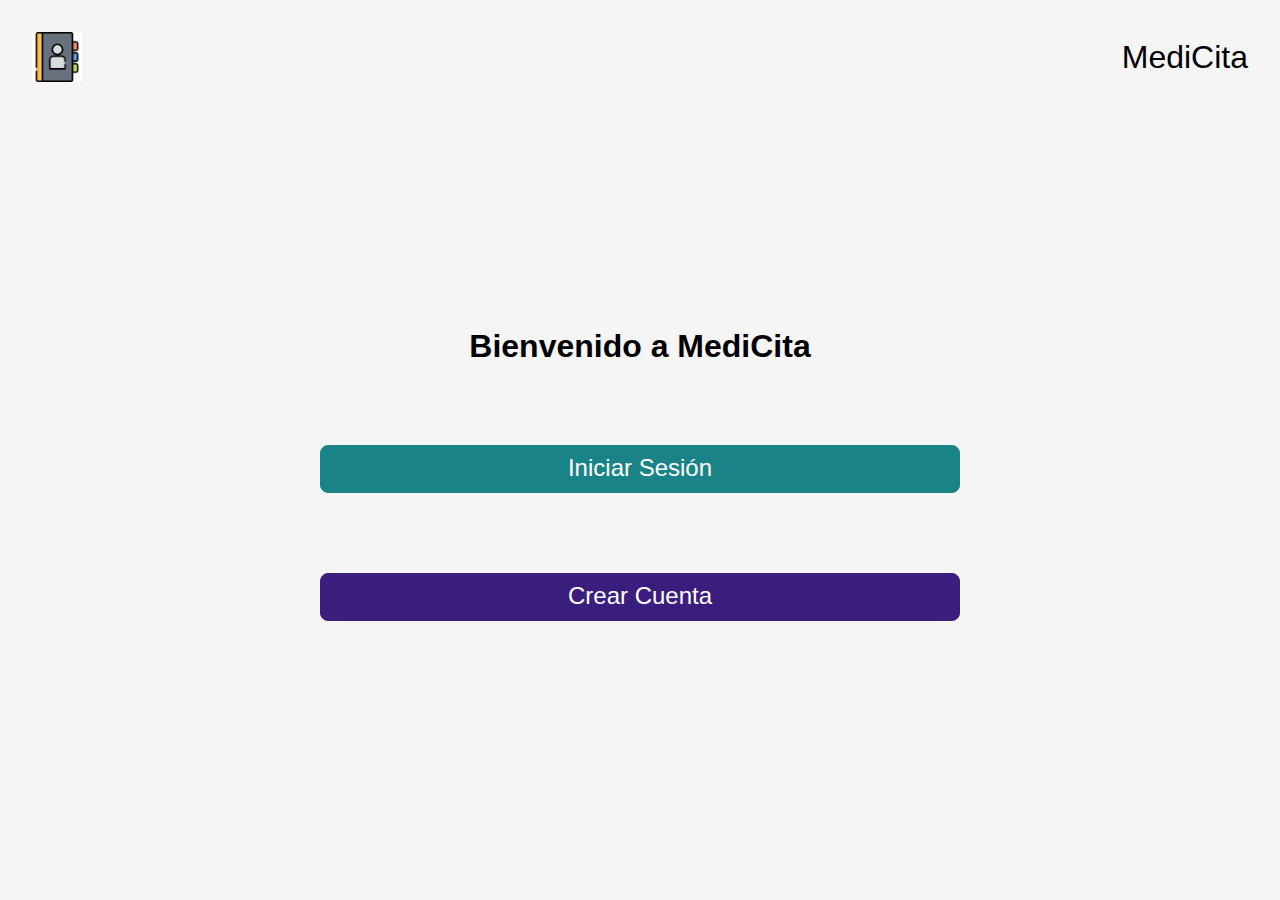
<file: index.html>
<!DOCTYPE html>
<html lang="en">
  <head>
    <meta charset="UTF-8" />
    <meta name="viewport" content="width=device-width, initial-scale=1.0" />
    <title>MediCitas</title>
    <link rel="stylesheet" href="style.css" />
  </head>
  <body>
    <nav>
      <img src="agenda.png" alt="" class="navImage" />
      <a href="./index.html" class="navTitle">MediCita</a>
    </nav>
    <main class="mainIndex">
      <h1>Bienvenido a MediCita</h1>
      <a href="./iniciarSesion.html" class="iniciarSesion">Iniciar Sesión</a>
      <a href="./crearCuenta.html" class="crearCuenta">Crear Cuenta</a>
    </main>
  </body>
</html>
</file>
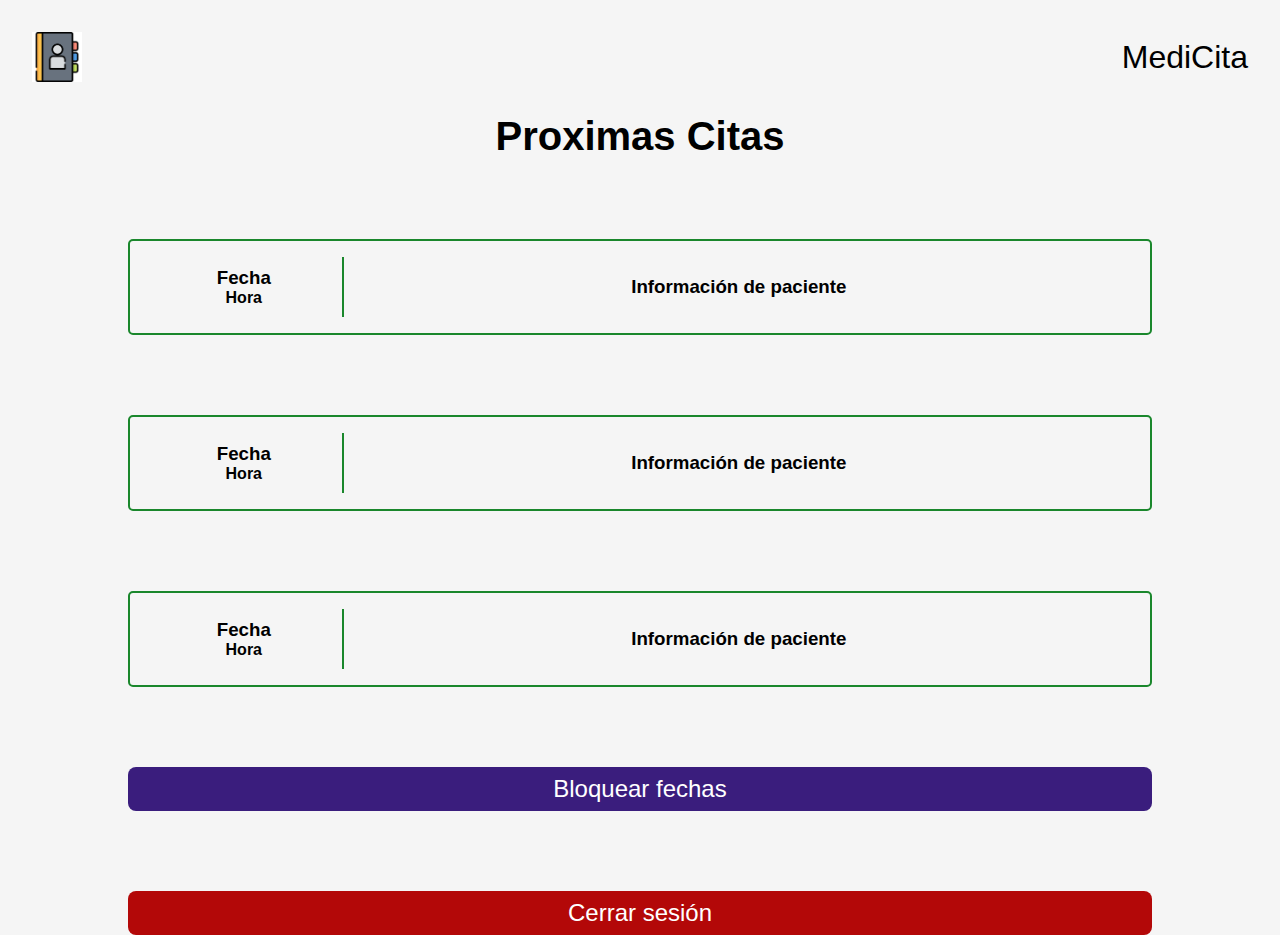
<file: agendaDoctor.html>
<!DOCTYPE html>
<html lang="en">
  <head>
    <meta charset="UTF-8" />
    <meta name="viewport" content="width=device-width, initial-scale=1.0" />
    <title>Document</title>
    <link rel="stylesheet" href="style.css" />
  </head>
  <body>
    <nav>
      <img src="agenda.png" alt="" class="navImage" />
      <a href="./index.html" class="navTitle">MediCita</a>
    </nav>
    <main>
      <h2>Proximas Citas</h2>
      <div class="cita">
        <div class="citaFecha">
          <h3>Fecha</h3>
          <h4>Hora</h4>
        </div>
        <div class="citaInformacionDr">
          <h3>Información de paciente</h3>
        </div>
      </div>
      <div class="cita">
        <div class="citaFecha">
          <h3>Fecha</h3>
          <h4>Hora</h4>
        </div>
        <div class="citaInformacionDr">
          <h3>Información de paciente</h3>
        </div>
      </div>
      <div class="cita">
        <div class="citaFecha">
          <h3>Fecha</h3>
          <h4>Hora</h4>
        </div>
        <div class="citaInformacionDr">
          <h3>Información de paciente</h3>
        </div>
      </div>
      <a href="./bloquearfechas.html" class="agendar">Bloquear fechas</a
      ><a href="/iniciarSesion.html" class="cerrarSesion">Cerrar sesión</a>
    </main>
  </body>
</html>
</file>
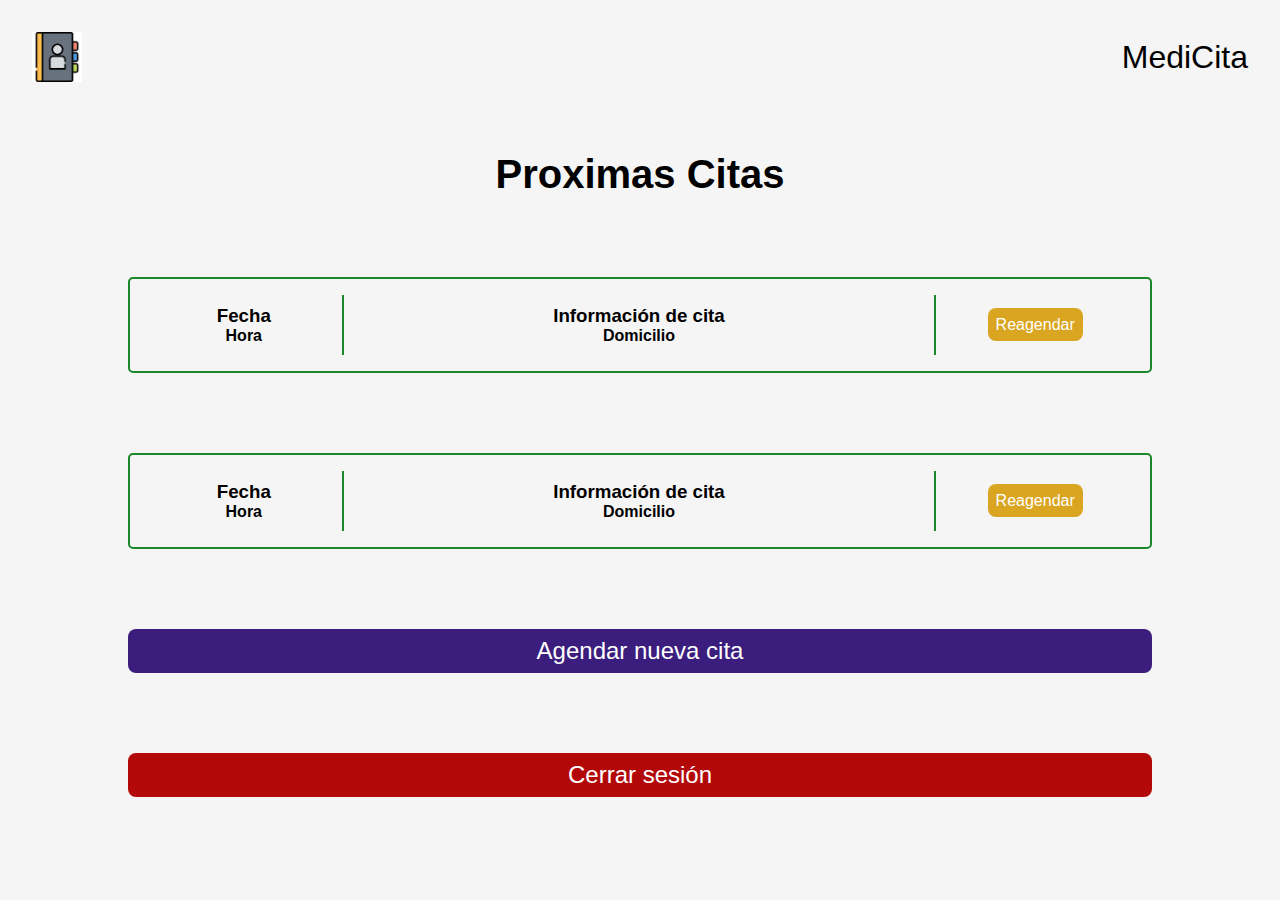
<file: agendaPaciente.html>
<!DOCTYPE html>
<html lang="en">
  <head>
    <meta charset="UTF-8" />
    <meta name="viewport" content="width=device-width, initial-scale=1.0" />
    <title>MediCita</title>
    <link rel="stylesheet" href="style.css" />
  </head>
  <body>
    <nav>
      <img src="agenda.png" alt="" class="navImage" />
      <a href="./index.html" class="navTitle">MediCita</a>
    </nav>
    <main>
      <h2>Proximas Citas</h2>
      <div class="cita">
        <div class="citaFecha">
          <h3>Fecha</h3>
          <h4>Hora</h4>
        </div>
        <div class="citaInformacion">
          <h3>Información de cita</h3>
          <h4>Domicilio</h4>
        </div>
        <div class="citaBoton">
          <a href="./reagendar.html" class="reagendar">Reagendar</a>
        </div>
      </div>
      <div class="cita">
        <div class="citaFecha">
          <h3>Fecha</h3>
          <h4>Hora</h4>
        </div>
        <div class="citaInformacion">
          <h3>Información de cita</h3>
          <h4>Domicilio</h4>
        </div>
        <div class="citaBoton">
          <a href="./reagendar.html" class="reagendar">Reagendar</a>
        </div>
      </div>
      <a href="./nuevaCita.html" class="agendar">Agendar nueva cita</a>
      <a href="/iniciarSesion.html" class="cerrarSesion">Cerrar sesión</a>
    </main>
  </body>
</html>
</file>
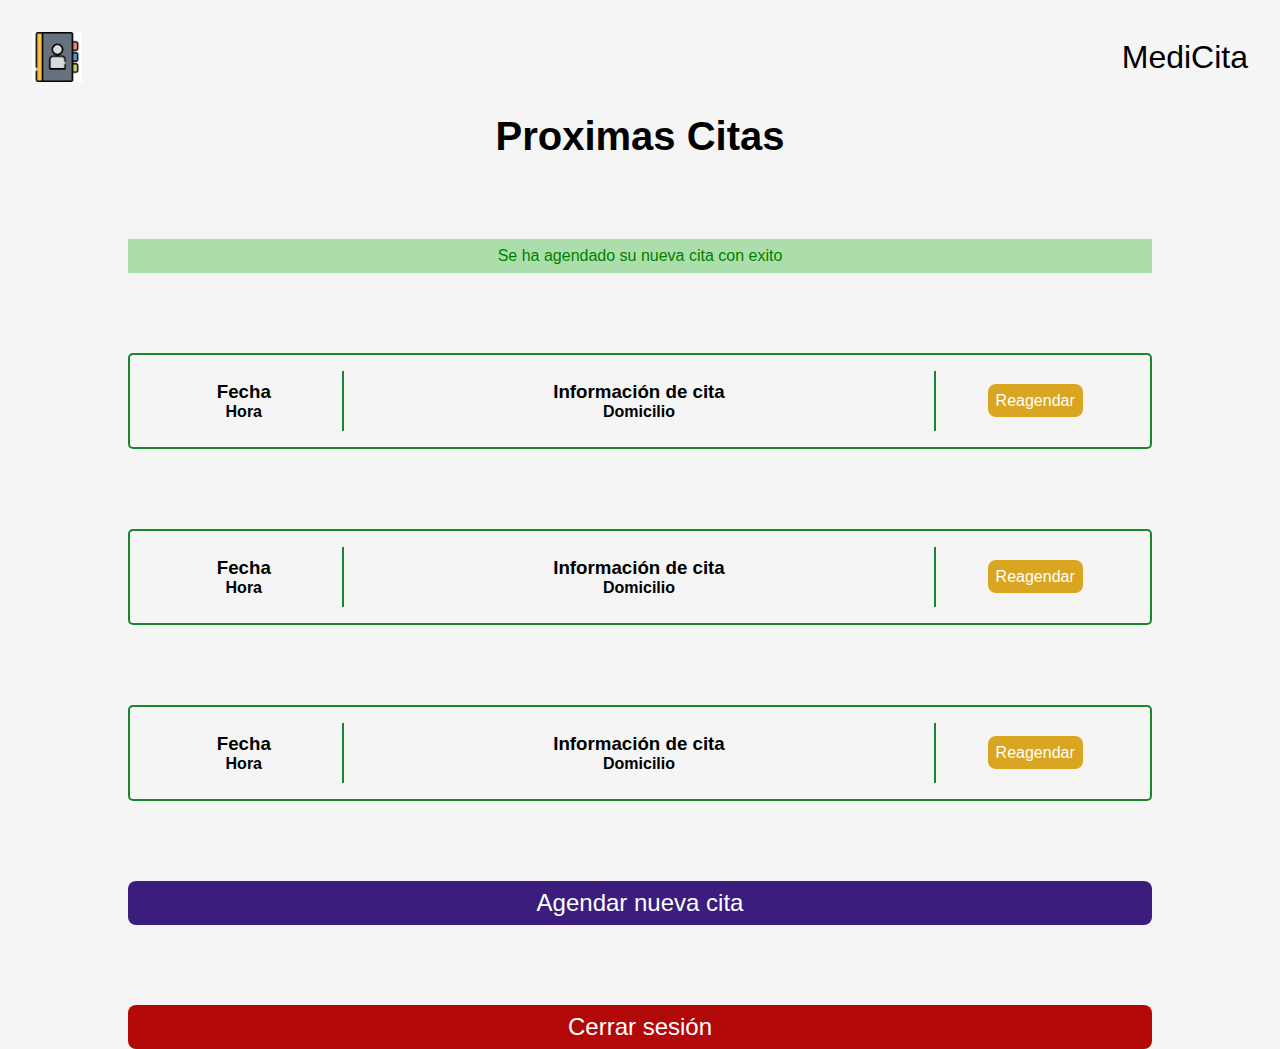
<file: agendaPacienteNuevo.html>
<!DOCTYPE html>
<html lang="en">
  <head>
    <meta charset="UTF-8" />
    <meta name="viewport" content="width=device-width, initial-scale=1.0" />
    <title>MediCita</title>
    <link rel="stylesheet" href="style.css" />
  </head>
  <body>
    <nav>
      <img src="agenda.png" alt="" class="navImage" />
      <a href="./index.html" class="navTitle">MediCita</a>
    </nav>
    <main>
      <h2>Proximas Citas</h2>
      <p class="confirmacion">Se ha agendado su nueva cita con exito</p>
      <div class="cita">
        <div class="citaFecha">
          <h3>Fecha</h3>
          <h4>Hora</h4>
        </div>
        <div class="citaInformacion">
          <h3>Información de cita</h3>
          <h4>Domicilio</h4>
        </div>
        <div class="citaBoton">
          <a href="./reagendar.html" class="reagendar">Reagendar</a>
        </div>
      </div>
      <div class="cita">
        <div class="citaFecha">
          <h3>Fecha</h3>
          <h4>Hora</h4>
        </div>
        <div class="citaInformacion">
          <h3>Información de cita</h3>
          <h4>Domicilio</h4>
        </div>
        <div class="citaBoton">
          <a href="./reagendar.html" class="reagendar">Reagendar</a>
        </div>
      </div>
      <div class="cita">
        <div class="citaFecha">
          <h3>Fecha</h3>
          <h4>Hora</h4>
        </div>
        <div class="citaInformacion">
          <h3>Información de cita</h3>
          <h4>Domicilio</h4>
        </div>
        <div class="citaBoton">
          <a href="./reagendar.html" class="reagendar">Reagendar</a>
        </div>
      </div>
      <a href="./nuevaCita.html" class="agendar">Agendar nueva cita</a>
      <a href="/iniciarSesion.html" class="cerrarSesion">Cerrar sesión</a>
    </main>
  </body>
</html>
</file>
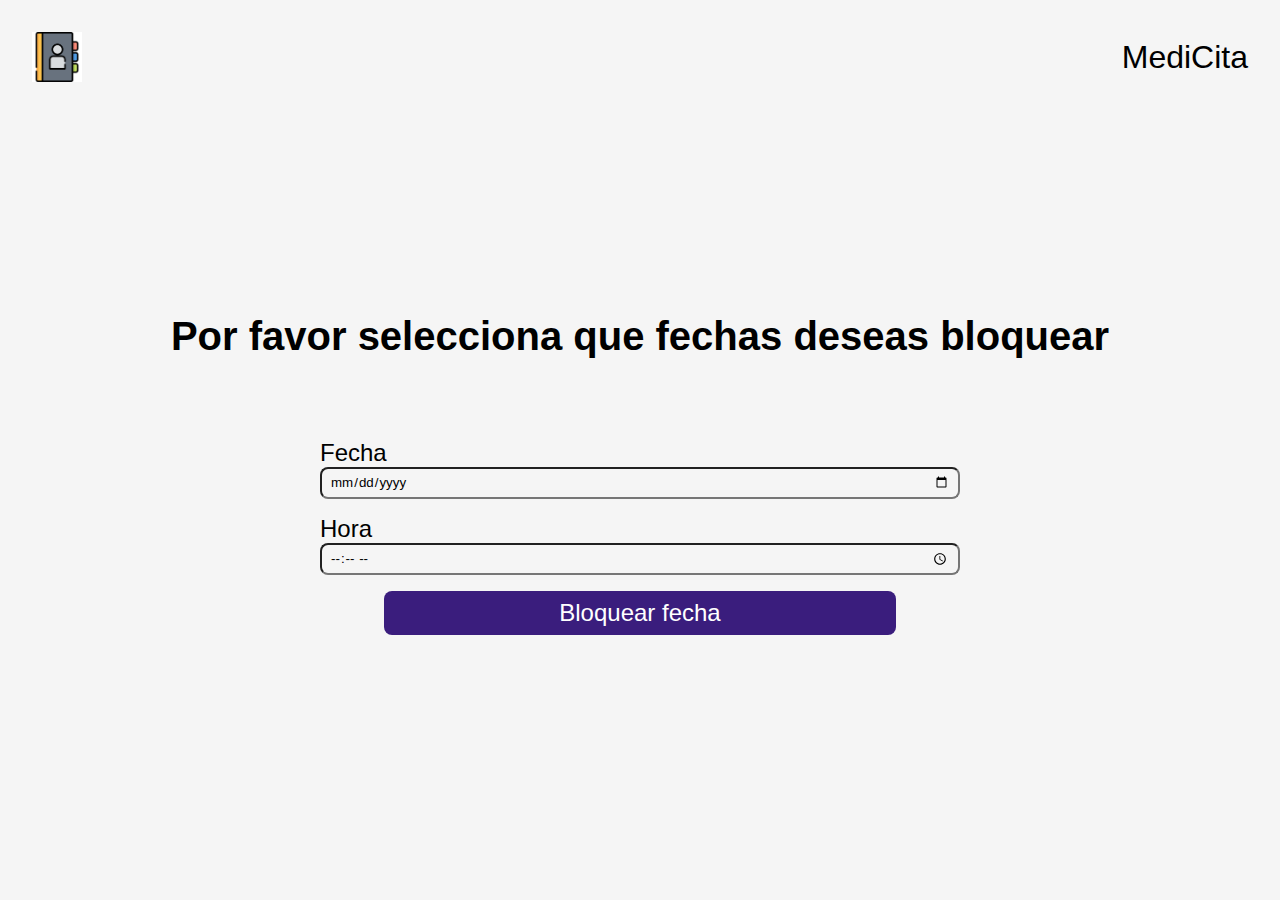
<file: bloquearfechas.html>
<!DOCTYPE html>
<html lang="en">
  <head>
    <meta charset="UTF-8" />
    <meta name="viewport" content="width=device-width, initial-scale=1.0" />
    <title>Document</title>
    <link rel="stylesheet" href="style.css" />
  </head>
  <body>
    <nav>
      <img src="agenda.png" alt="" class="navImage" />
      <a href="./index.html" class="navTitle">MediCita</a>
    </nav>
    <main>
      <h2>Por favor selecciona que fechas deseas bloquear</h2>
      <form action="">
        <label for="fecha">Fecha</label>
        <input type="date" id="fecha" />
        <label for="hora">Hora</label>
        <input type="time" />
        <a class="agendar" href="./agendaDoctor.html">Bloquear fecha</a>
      </form>
    </main>
  </body>
</html>
</file>
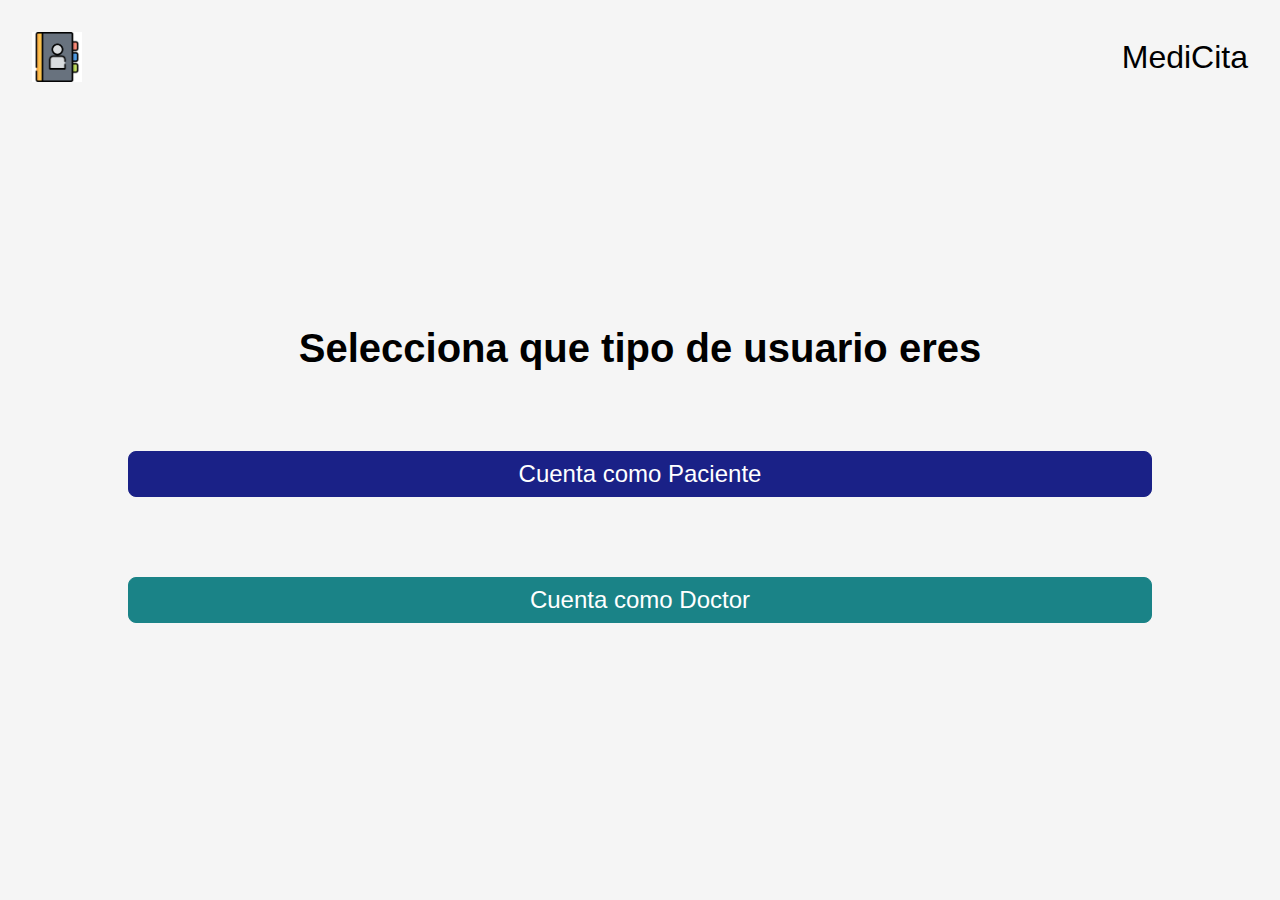
<file: crearCuenta.html>
<!DOCTYPE html>
<html lang="en">
  <head>
    <meta charset="UTF-8" />
    <meta name="viewport" content="width=device-width, initial-scale=1.0" />
    <title>Medicitas</title>
    <link rel="stylesheet" href="style.css" />
  </head>
  <body>
    <nav>
      <img src="agenda.png" alt="" class="navImage" />
      <a href="./index.html" class="navTitle">MediCita</a>
    </nav>
    <main class="mainIndex">
      <h2>Selecciona que tipo de usuario eres</h2>
      <a href="./formularioPaciente.html" class="paciente"
        >Cuenta como Paciente</a
      >
      <a href="./formularioDoctor.html" class="doctor">Cuenta como Doctor</a>
    </main>
  </body>
</html>
</file>
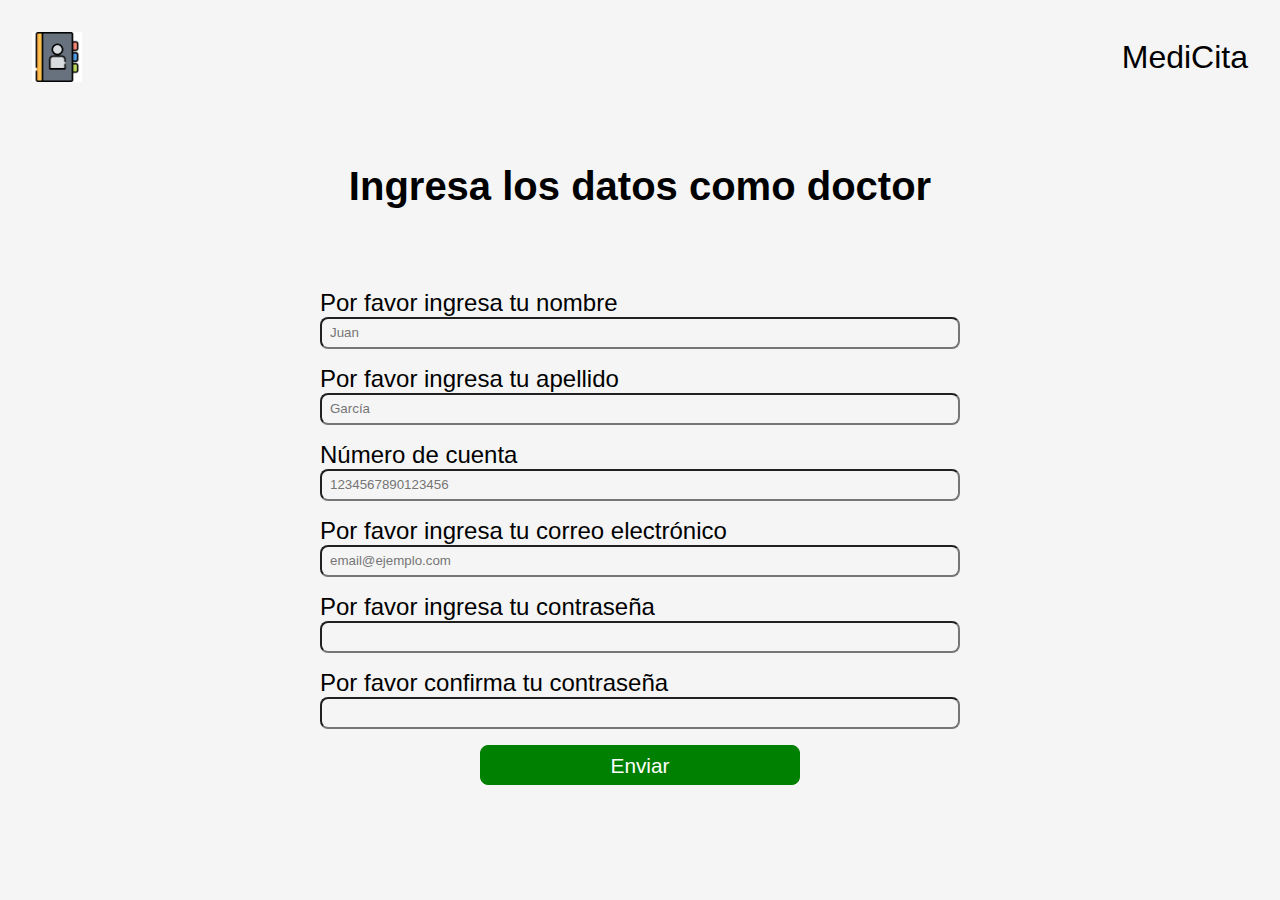
<file: formularioDoctor.html>
<!DOCTYPE html>
<html lang="en">
  <head>
    <meta charset="UTF-8" />
    <meta name="viewport" content="width=device-width, initial-scale=1.0" />
    <title>Document</title>
    <link rel="stylesheet" href="style.css" />
  </head>
  <body>
    <nav>
      <img src="agenda.png" alt="" class="navImage" />
      <a href="./index.html" class="navTitle">MediCita</a>
    </nav>
    <main class="mainPaciente">
      <h2>Ingresa los datos como doctor</h2>
      <form action="">
        <label for="nombre">Por favor ingresa tu nombre</label>
        <input type="text" id="nombre" placeholder="Juan" />
        <label for="apellido">Por favor ingresa tu apellido</label>
        <input type="text" id="apellido" placeholder="García" />
        <label for="cuenta">Número de cuenta</label>
        <input
          type="number"
          name=""
          id="cuenta"
          placeholder="1234567890123456"
        />
        <label for="email">Por favor ingresa tu correo electrónico</label>

        <input type="email" id="email" placeholder="email@ejemplo.com" />
        <label for="contraseña">Por favor ingresa tu contraseña</label>
        <input type="password" id="contraseña" />
        <label for="confirmaContraseña">Por favor confirma tu contraseña</label>
        <input type="password" id="confirmaContraseña" />
        <a class="btn" href="/iniciarSesion.html">Enviar</a>
      </form>
    </main>
  </body>
</html>
</file>
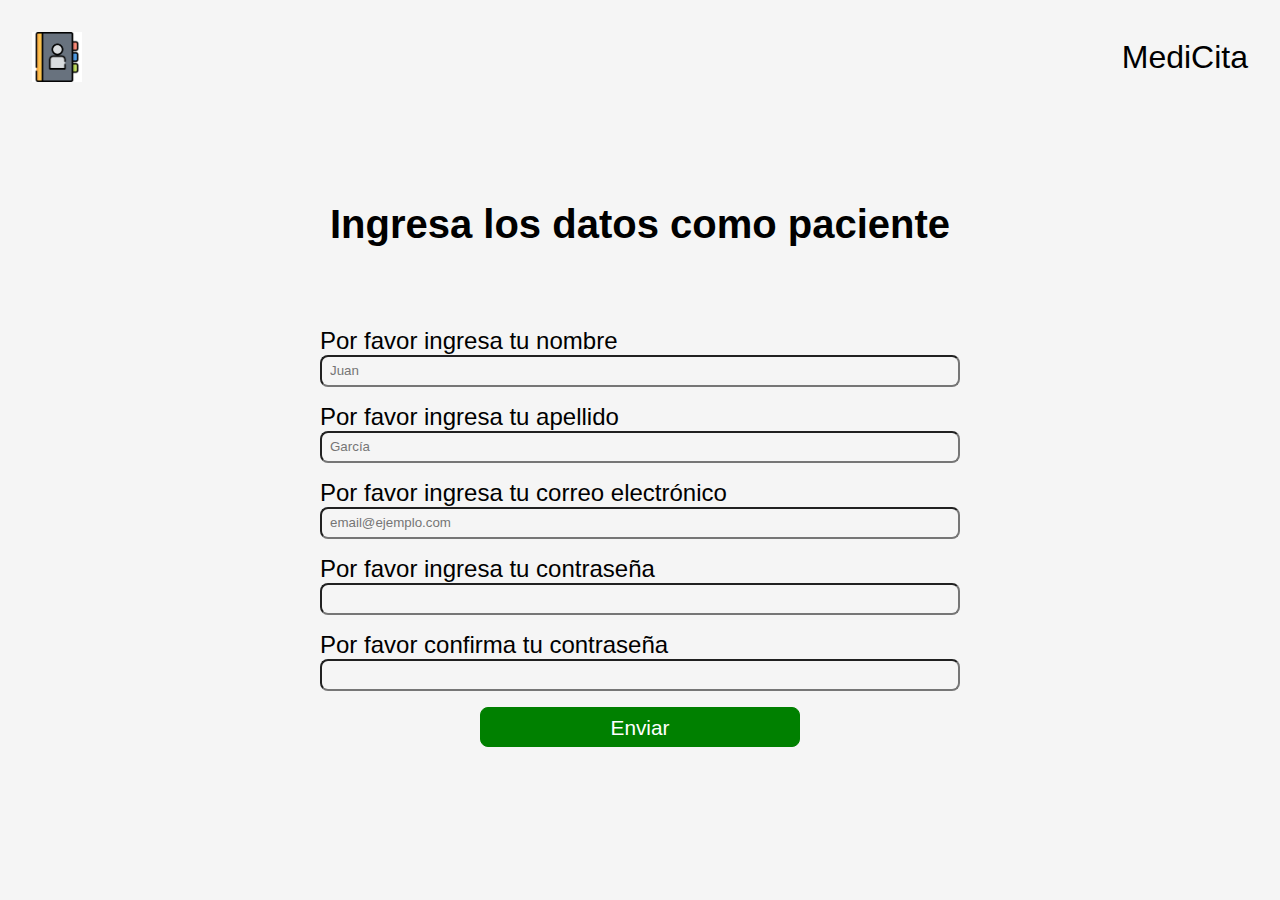
<file: formularioPaciente.html>
<!DOCTYPE html>
<html lang="en">
  <head>
    <meta charset="UTF-8" />
    <meta name="viewport" content="width=device-width, initial-scale=1.0" />
    <title>MediCitas</title>
    <link rel="stylesheet" href="style.css" />
  </head>
  <body>
    <nav>
      <img src="agenda.png" alt="" class="navImage" />
      <a href="./index.html" class="navTitle">MediCita</a>
    </nav>
    <main class="mainPaciente">
      <h2>Ingresa los datos como paciente</h2>
      <form action="">
        <label for="nombre">Por favor ingresa tu nombre</label>
        <input type="text" id="nombre" placeholder="Juan" />
        <label for="apellido">Por favor ingresa tu apellido</label>
        <input type="text" id="apellido" placeholder="García" />
        <label for="email">Por favor ingresa tu correo electrónico</label>
        <input type="email" id="email" placeholder="email@ejemplo.com" />
        <label for="contraseña">Por favor ingresa tu contraseña</label>
        <input type="password" id="contraseña" />
        <label for="confirmaContraseña">Por favor confirma tu contraseña</label>
        <input type="password" id="confirmaContraseña" />
        <a class="btn" href="/iniciarSesion.html">Enviar</a>
      </form>
    </main>
  </body>
</html>
</file>
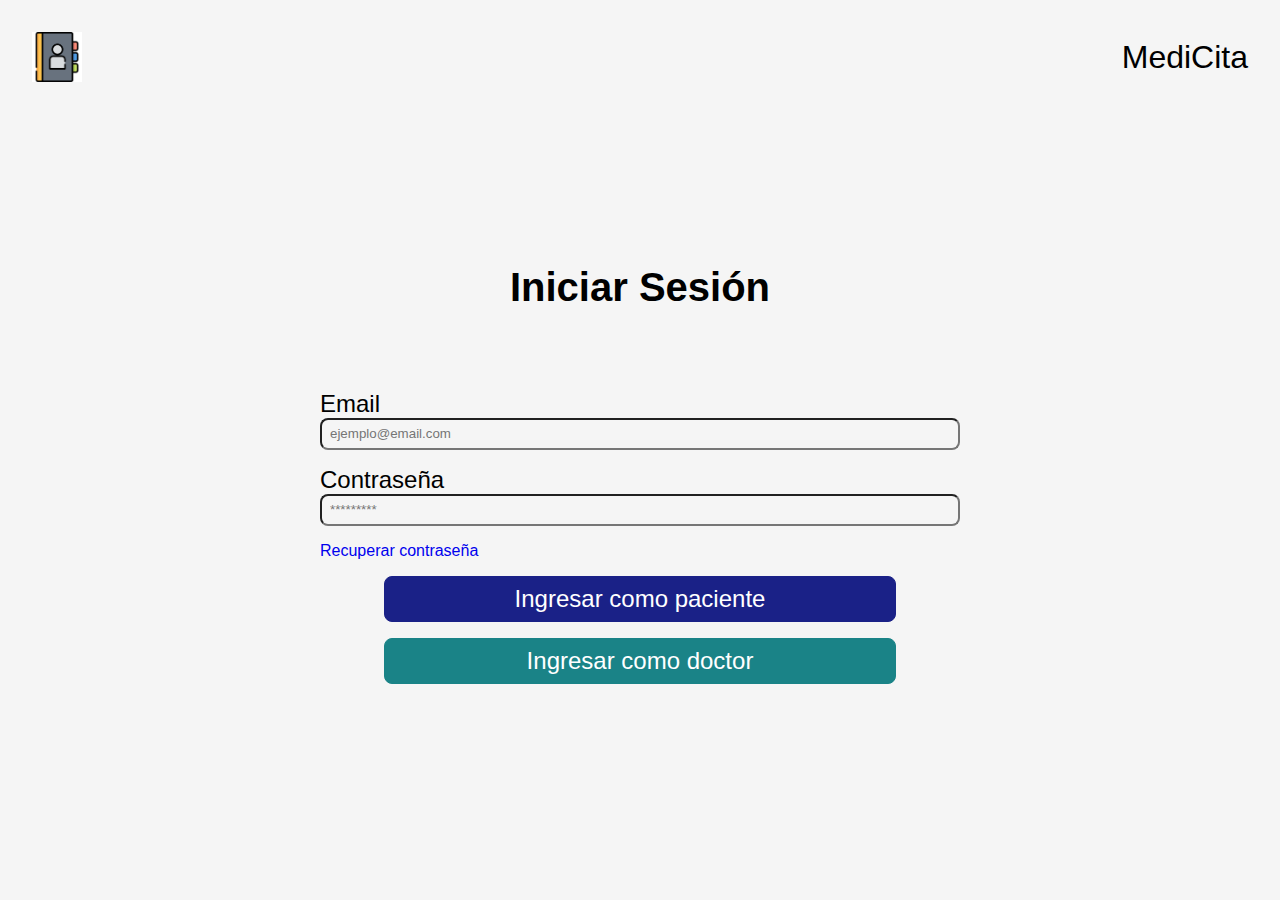
<file: iniciarSesion.html>
<!DOCTYPE html>
<html lang="en">
  <head>
    <meta charset="UTF-8" />
    <meta name="viewport" content="width=device-width, initial-scale=1.0" />
    <title>MediCita</title>
    <link rel="stylesheet" href="style.css" />
  </head>
  <body>
    <nav>
      <img src="agenda.png" alt="" class="navImage" />
      <a href="./index.html" class="navTitle">MediCita</a>
    </nav>
    <main>
      <h2>Iniciar Sesión</h2>
      <form action="">
        <label for="email">Email</label>
        <input type="text" id="email" placeholder="ejemplo@email.com" />
        <label for="contraseña">Contraseña</label>
        <input type="password" id="contraseña" placeholder="*********" />
        <a class="recuperarContraseña" href="./recuperarContrasena.html"
          >Recuperar contraseña</a
        >
        <a class="botonPaciente" href="./agendaPaciente.html"
          >Ingresar como paciente</a
        >
        <a class="botonDoctor" href="./agendaDoctor.html"
          >Ingresar como doctor</a
        >
      </form>
    </main>
  </body>
</html>
</file>
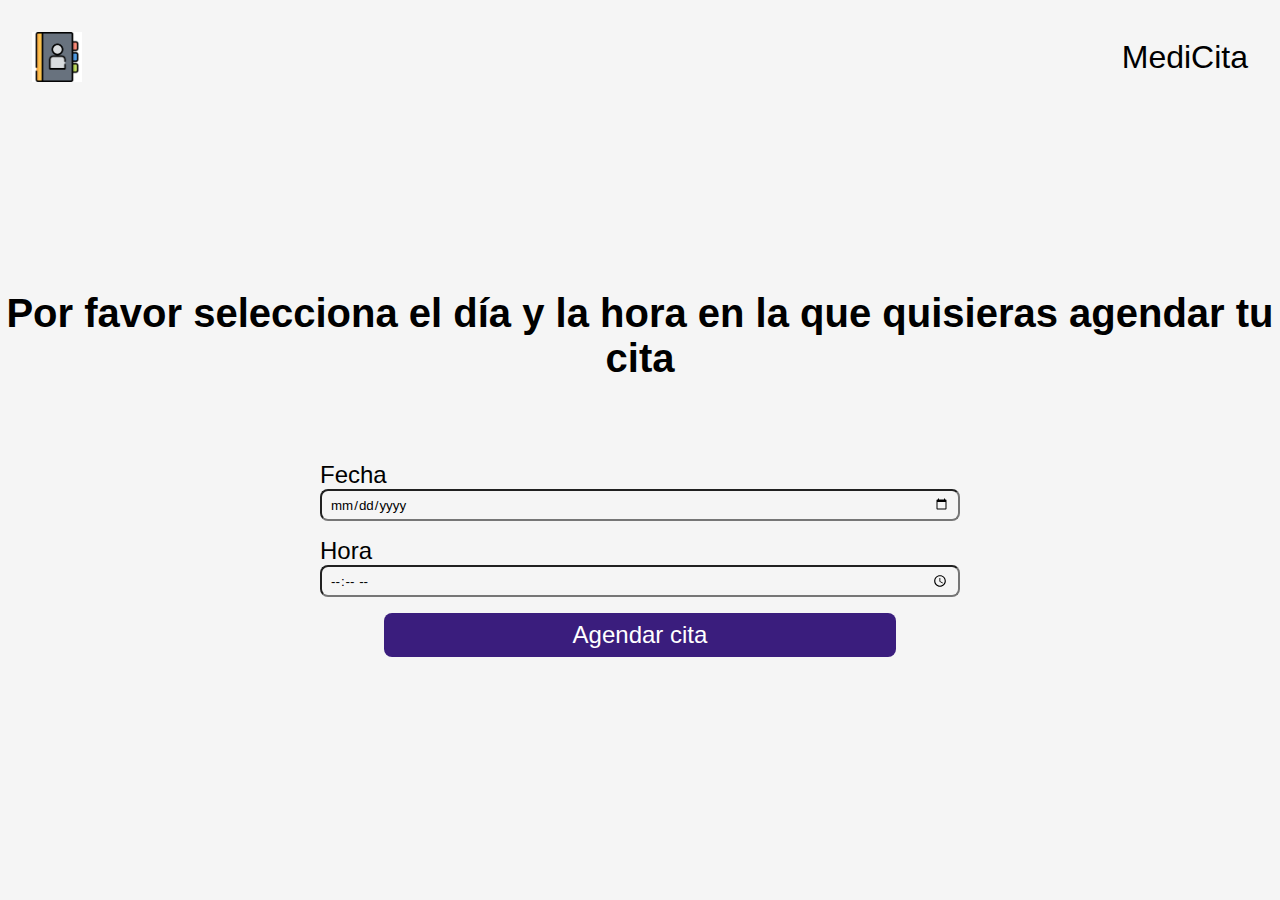
<file: nuevaCita.html>
<!DOCTYPE html>
<html lang="en">
  <head>
    <meta charset="UTF-8" />
    <meta name="viewport" content="width=device-width, initial-scale=1.0" />
    <title>MediCita</title>
    <link rel="stylesheet" href="style.css" />
  </head>
  <body>
    <nav>
      <img src="agenda.png" alt="" class="navImage" />
      <a href="./index.html" class="navTitle">MediCita</a>
    </nav>
    <main>
      <h2>
        Por favor selecciona el día y la hora en la que quisieras agendar tu
        cita
      </h2>
      <form action="">
        <label for="fecha">Fecha</label>
        <input type="date" id="fecha" />
        <label for="hora">Hora</label>
        <input type="time" />
        <a class="agendar" href="./pago.html">Agendar cita</a>
      </form>
    </main>
  </body>
</html>
</file>
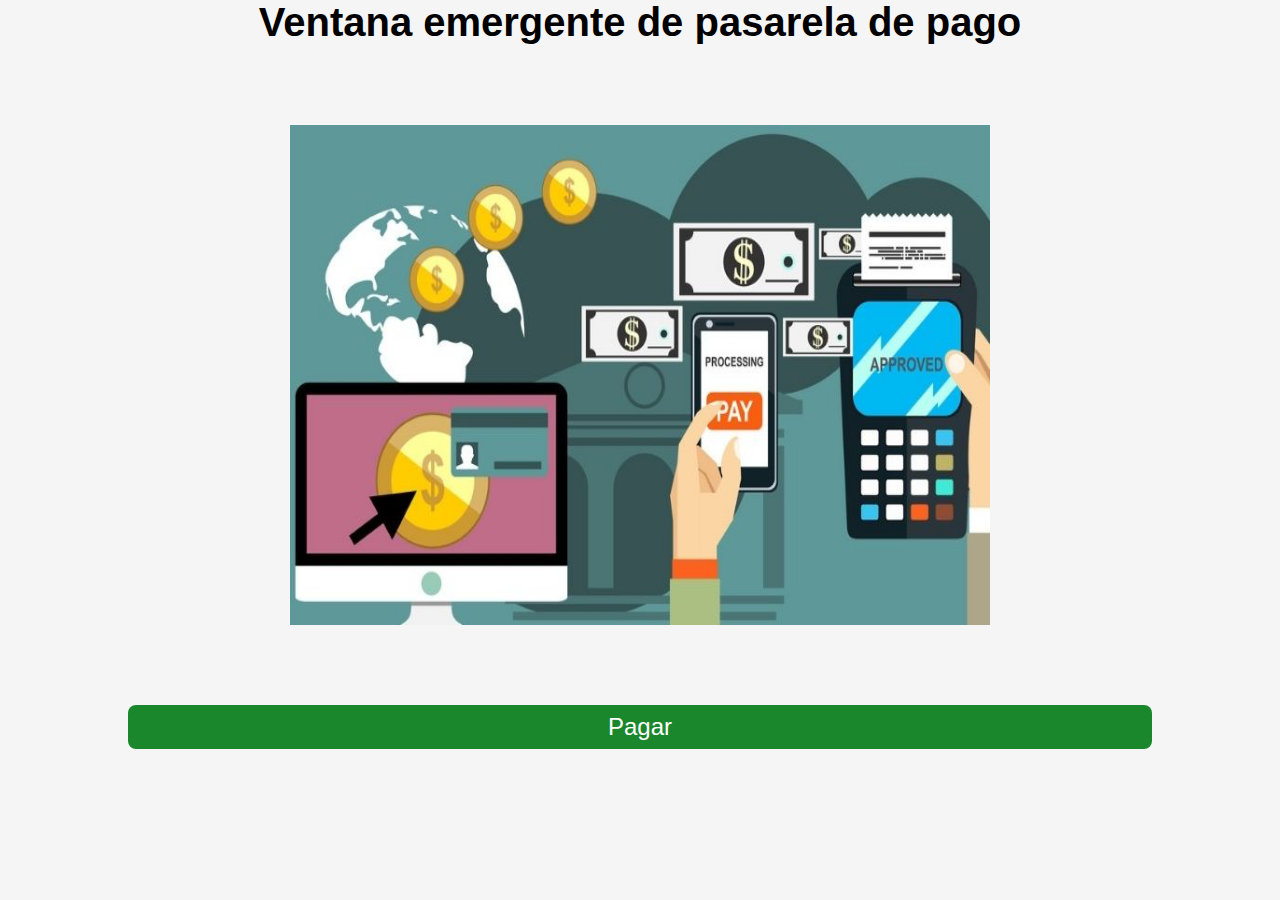
<file: pago.html>
<!DOCTYPE html>
<html lang="en">
  <head>
    <meta charset="UTF-8" />
    <meta name="viewport" content="width=device-width, initial-scale=1.0" />
    <title>MediCita</title>
    <link rel="stylesheet" href="style.css" />
  </head>
  <body>
    <main>
      <h2>Ventana emergente de pasarela de pago</h2>
      <img src="./image.png" alt="" />
      <a class="citas" href="./agendaPacienteNuevo.html">Pagar</a>
    </main>
  </body>
</html>
</file>
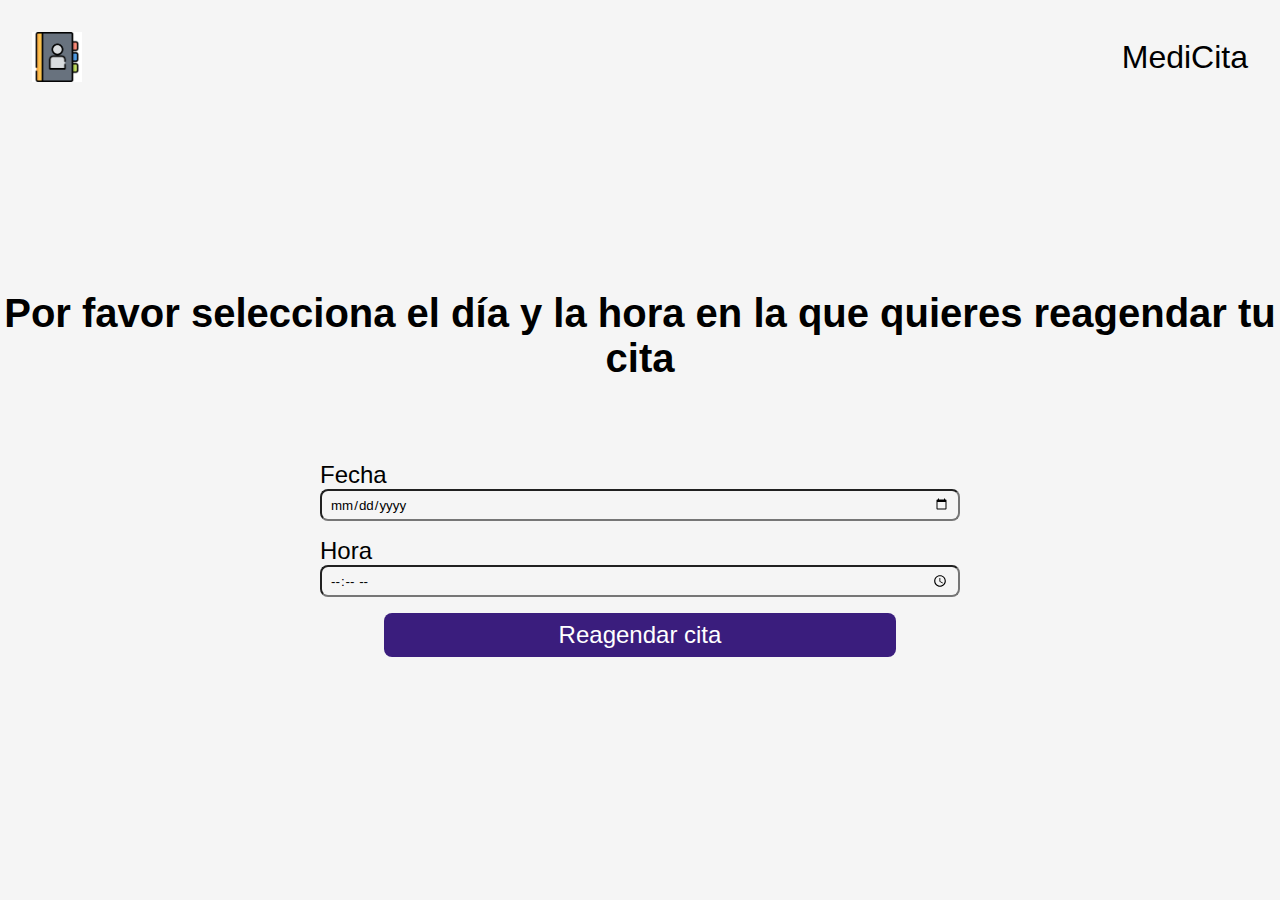
<file: reagendar.html>
<!DOCTYPE html>
<html lang="en">
  <head>
    <meta charset="UTF-8" />
    <meta name="viewport" content="width=device-width, initial-scale=1.0" />
    <title>MediCita</title>
    <link rel="stylesheet" href="style.css" />
  </head>
  <body>
    <nav>
      <img src="agenda.png" alt="" class="navImage" />
      <a href="./index.html" class="navTitle">MediCita</a>
    </nav>
    <main>
      <h2>
        Por favor selecciona el día y la hora en la que quieres reagendar tu
        cita
      </h2>
      <form action="">
        <label for="fecha">Fecha</label>
        <input type="date" id="fecha" />
        <label for="hora">Hora</label>
        <input type="time" />
        <a class="agendar" href="./agendaPaciente.html">Reagendar cita</a>
      </form>
    </main>
  </body>
</html>
</file>
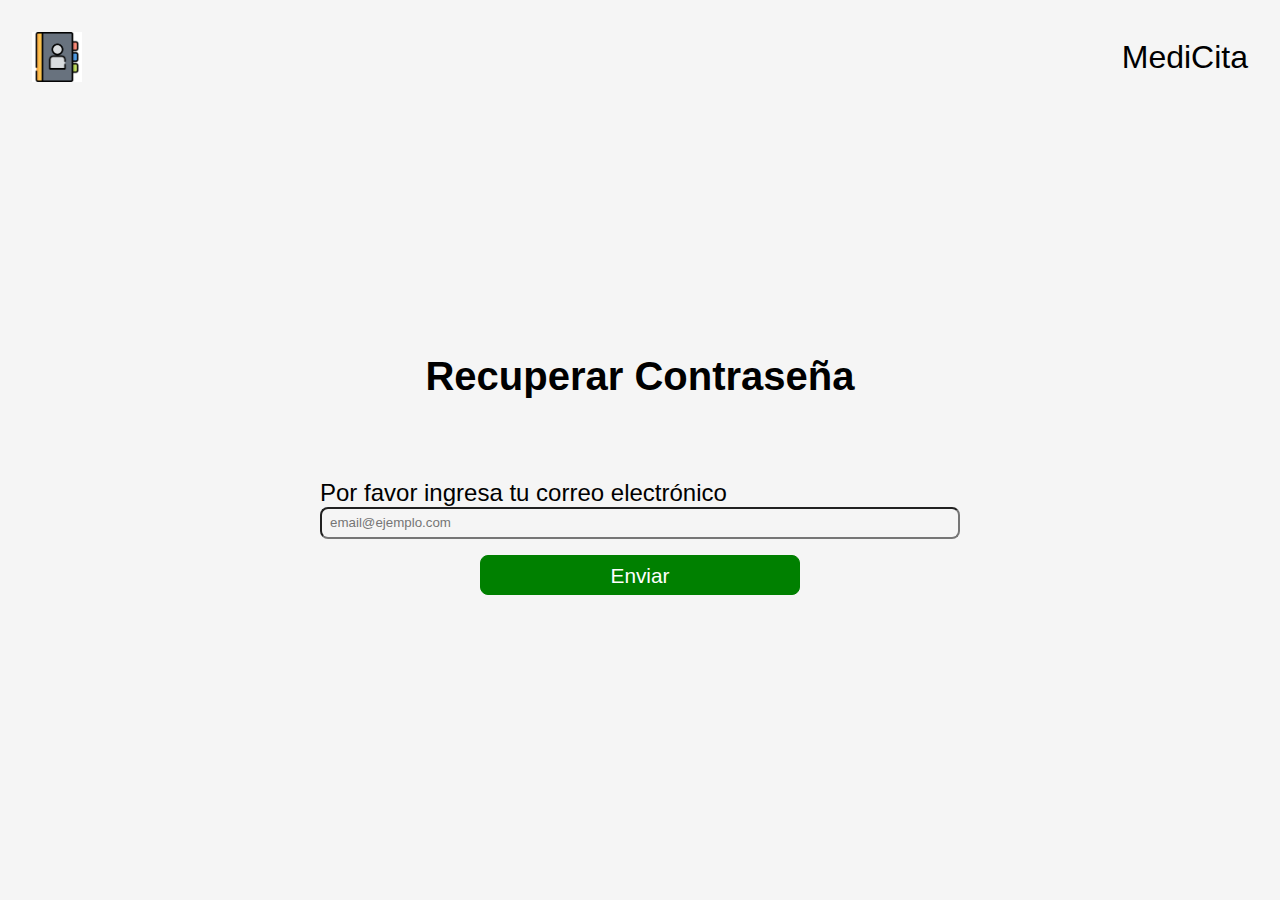
<file: recuperarContrasena.html>
<!DOCTYPE html>
<html lang="en">
  <head>
    <meta charset="UTF-8" />
    <meta name="viewport" content="width=device-width, initial-scale=1.0" />
    <title>Document</title>
    <link rel="stylesheet" href="style.css" />
  </head>
  <body>
    <nav>
      <img src="agenda.png" alt="" class="navImage" />
      <a href="./index.html" class="navTitle">MediCita</a>
    </nav>
    <main class="mainPaciente">
      <h2>Recuperar Contraseña</h2>
      <form action="">
        <label for="email">Por favor ingresa tu correo electrónico</label>

        <input type="email" id="email" placeholder="email@ejemplo.com" />

        <a class="btn" href="./iniciarSesion.html">Enviar</a>
      </form>
    </main>
  </body>
</html>
</file>
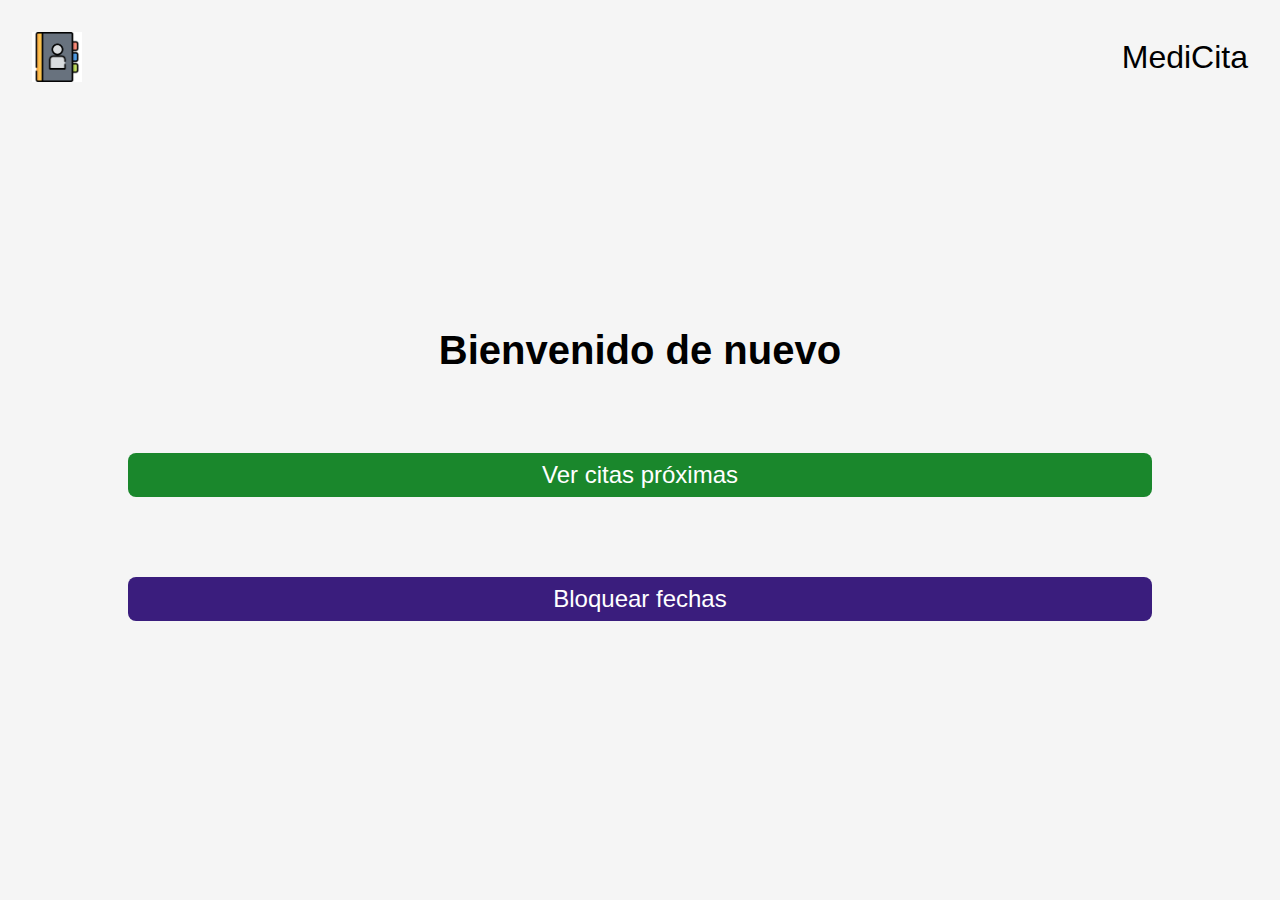
<file: sesionDoctor.html>
<!DOCTYPE html>
<html lang="en">
  <head>
    <meta charset="UTF-8" />
    <meta name="viewport" content="width=device-width, initial-scale=1.0" />
    <title>MediCita</title>
    <link rel="stylesheet" href="style.css" />
  </head>
  <body>
    <nav>
      <img src="agenda.png" alt="" class="navImage" />
      <a href="./index.html" class="navTitle">MediCita</a>
    </nav>
    <main>
      <h2>Bienvenido de nuevo</h2>
      <a href="./agendaDoctor.html" class="citas"> Ver citas próximas</a>
      <a href="./bloquearfechas.html" class="agendar">Bloquear fechas</a>
    </main>
  </body>
</html>
</file>
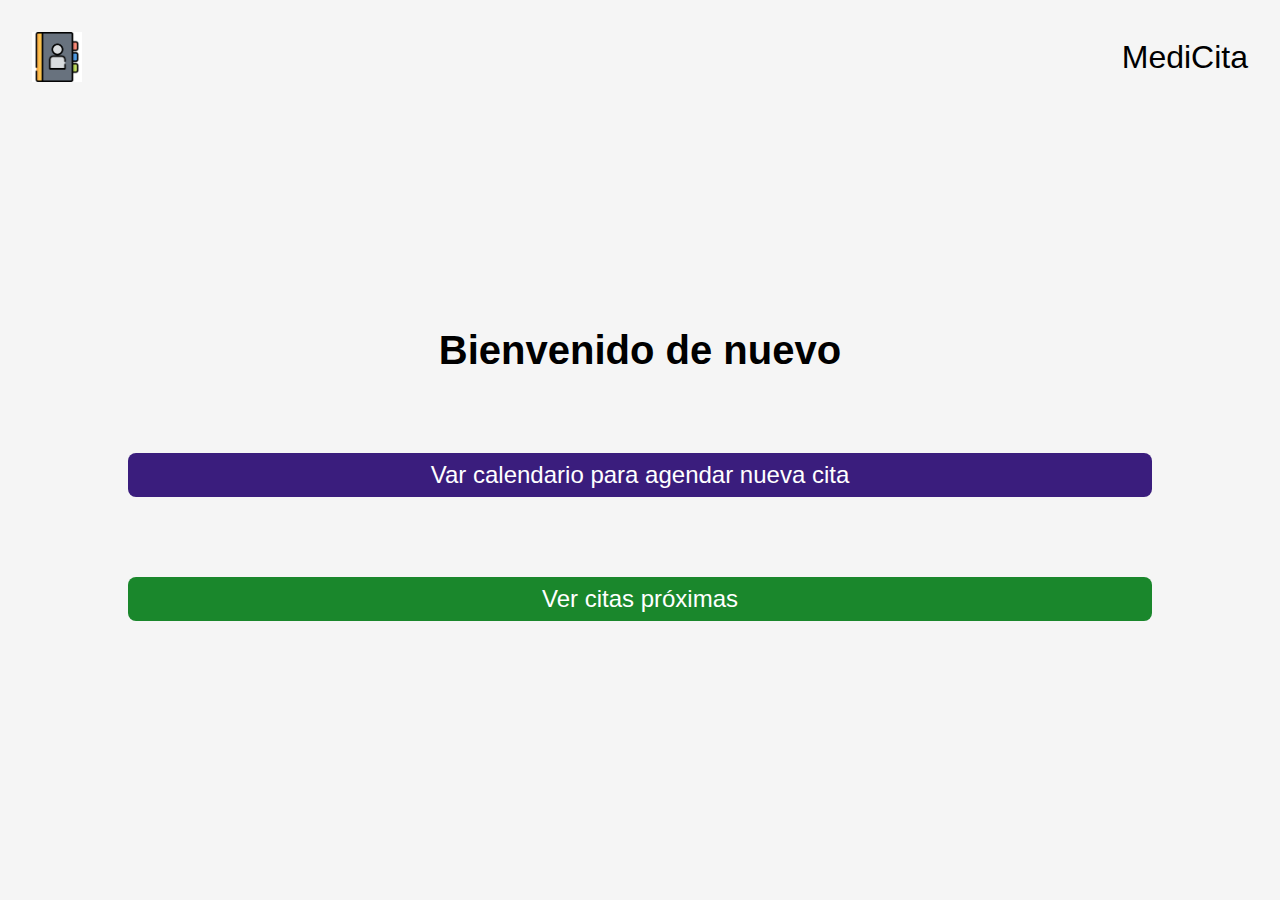
<file: sesionPaciente.html>
<!DOCTYPE html>
<html lang="en">
  <head>
    <meta charset="UTF-8" />
    <meta name="viewport" content="width=device-width, initial-scale=1.0" />
    <title>MediCita</title>
    <link rel="stylesheet" href="style.css" />
  </head>
  <body>
    <nav>
      <img src="agenda.png" alt="" class="navImage" />
      <a href="./index.html" class="navTitle">MediCita</a>
    </nav>
    <main>
      <h2>Bienvenido de nuevo</h2>
      <a href="./nuevaCita.html" class="agendar"
        >Var calendario para agendar nueva cita</a
      >
      <a href="./agendaPaciente.html" class="citas"> Ver citas próximas</a>
    </main>
  </body>
</html>
</file>
<file: style.css>
* {
  margin: 0;
  padding: 0;
  box-sizing: border-box;
  background-color: #f5f5f5;
  font-family: "Segoe UI", Tahoma, Geneva, Verdana, sans-serif;
}

/* rgb(26, 135, 44); */
/* rgb(74, 152, 87); */
nav {
  padding: 2rem;
  display: flex;
  justify-content: space-between;
  align-items: center;
}

.navImage {
  width: 50px;
  height: 50px;
}

.navTitle {
  text-decoration: none;
  color: black;
  font-size: 2rem;
}

.recuperarContraseña {
  text-decoration: none;
  margin-bottom: 1rem;
}

.recuperarContraseña:hover {
  color: rgb(24, 24, 190);
}

main {
  min-height: 80vh;
  display: flex;
  flex-direction: column;
  justify-content: center;
  align-items: center;
  gap: 5rem;
}

main h1 {
  text-align: center;
}

main h2 {
  font-size: 2.5rem;
  text-align: center;
}

.iniciarSesion {
  width: 50%;
  height: 3rem;
  background-color: rgb(26, 131, 135);
  border-radius: 0.5rem;
  border: 1px solid rgb(26, 131, 135);
  text-decoration: none;
  font-size: 1.5rem;
  color: white;
  text-align: center;
  padding: 0.5rem;
}

.iniciarSesion:hover {
  background-color: rgb(67, 182, 186);
}

.crearCuenta {
  width: 50%;
  height: 3rem;
  background-color: rgb(58, 29, 125);
  border-radius: 0.5rem;
  border: 1px solid rgb(58, 29, 125);
  text-decoration: none;
  font-size: 1.5rem;
  color: white;
  text-align: center;
  padding: 0.5rem;
}

.crearCuenta:hover {
  background-color: rgb(106, 78, 169);
}

.paciente {
  width: 80%;
  height: auto;
  background-color: rgb(26, 33, 135);
  border-radius: 0.5rem;
  border: 1px solid rgb(26, 33, 135);
  text-decoration: none;
  font-size: 1.5rem;
  color: white;
  text-align: center;
  padding: 0.5rem;
}

.paciente:hover {
  background-color: rgb(67, 74, 176);
}

.doctor {
  width: 80%;
  height: auto;
  background-color: rgb(26, 131, 135);
  border-radius: 0.5rem;
  border: 1px solid rgb(26, 131, 135);
  text-decoration: none;
  font-size: 1.5rem;
  color: white;
  text-align: center;
  padding: 0.5rem;
}

.doctor:hover {
  background-color: rgb(67, 182, 186);
}

form {
  width: 50%;
  display: flex;
  flex-direction: column;
  margin-left: auto;
  margin-right: auto;
}

form > label {
  font-size: 1.5rem;
}

form > input {
  height: 2rem;
  margin-bottom: 1rem;
  border-radius: 0.5rem;
  padding: 0.5rem;
}

form > button {
  background-color: green;
  width: 50%;
  margin-left: auto;
  margin-right: auto;
  height: 2rem;
  color: white;
  border: 1px solid green;
  border-radius: 0.5rem;
}

.btn {
  text-decoration: none;
  color: white;
  font-size: 1.2rem;
  background-color: green;
  width: 50%;
  margin-left: auto;
  margin-right: auto;
  height: 2.5rem;
  color: white;
  border: 1px solid green;
  border-radius: 0.5rem;
  text-align: center;
  font-size: 1.3rem;
  padding: 0.5rem;
}

.btn:hover {
  background-color: #17f717;
}

.botonPaciente {
  width: 80%;
  height: auto;
  background-color: rgb(26, 33, 135);
  border-radius: 0.5rem;
  border: 1px solid rgb(26, 33, 135);
  text-decoration: none;
  font-size: 1.5rem;
  color: white;
  text-align: center;
  padding: 0.5rem;
  margin-left: auto;
  margin-right: auto;
  margin-bottom: 1rem;
}

.botonPaciente:hover {
  background-color: rgb(67, 74, 176);
}

.botonDoctor {
  width: 80%;
  height: auto;
  background-color: rgb(26, 131, 135);
  border-radius: 0.5rem;
  border: 1px solid rgb(26, 131, 135);
  text-decoration: none;
  font-size: 1.5rem;
  color: white;
  text-align: center;
  padding: 0.5rem;
  margin-left: auto;
  margin-right: auto;
}

.botonDoctor:hover {
  background-color: rgb(67, 182, 186);
}

.agendar {
  width: 80%;
  height: auto;
  text-decoration: none;
  color: white;
  font-size: 1.5rem;
  background-color: rgb(58, 29, 125);
  padding: 0.5rem;
  border: none;
  border-radius: 0.5rem;
  text-align: center;
  margin-left: auto;
  margin-right: auto;
}

.agendar:hover {
  background-color: rgb(106, 78, 169);
}

.cerrarSesion {
  width: 80%;
  height: auto;
  text-decoration: none;
  color: white;
  font-size: 1.5rem;
  background-color: rgb(179, 8, 8);
  padding: 0.5rem;
  border: none;
  border-radius: 0.5rem;
  text-align: center;
  margin-left: auto;
  margin-right: auto;
}

.cerrarSesion:hover {
  background-color: rgb(203, 20, 20);
}

.citas {
  width: 80%;
  height: auto;
  text-decoration: none;
  color: white;
  font-size: 1.5rem;
  background-color: rgb(26, 135, 44);
  padding: 0.5rem;
  border: none;
  border-radius: 0.5rem;
  text-align: center;
}

img {
  width: 700px;
  height: 500px;
}

.cita {
  width: 80%;
  height: 6rem;
  padding: 1rem;
  border: 2px solid rgb(26, 135, 44);
  border-radius: 5px;
  display: flex;
}

.citaFecha {
  display: flex;
  flex-direction: column;
  align-items: center;
  justify-content: center;
  width: 20%;
  text-align: center;
  border-right: 2px solid rgb(26, 135, 44);
}

.citaInformacion {
  width: 60%;
  display: flex;
  flex-direction: column;
  align-items: center;
  justify-content: center;
  text-align: center;
  border-right: 2px solid rgb(26, 135, 44);
}

.citaBoton {
  width: 20%;
  align-self: center;
  text-align: center;
}

.citaInformacionDr {
  width: 80%;
  display: flex;
  flex-direction: column;
  align-items: center;
  text-align: center;
  justify-content: center;
}

.reagendar {
  text-decoration: none;
  background-color: goldenrod;
  width: 100%;
  height: auto;
  color: white;
  border-radius: 0.5rem;
  padding: 0.5rem;
  font-size: 1rem;
}

.reagendar:hover {
  background-color: rgb(194, 170, 109);
}

.confirmacion {
  width: 80%;
  background-color: rgba(41, 182, 41, 0.359);
  color: green;
  font-size: 1rem;
  padding: 0.5rem;
  text-align: center;
}

@media only screen and (max-width: 767px) {
  /* Tu CSS para móviles aquí */
  .cita {
    width: 80%;
    height: auto;
    padding: 1rem;
    border: 2px solid rgb(26, 135, 44);
    border-radius: 5px;
    display: flex;
    flex-direction: column;
    gap: 1rem;
  }

  .citaFecha {
    display: flex;
    flex-direction: column;
    justify-content: center;
    align-items: center;
    text-align: center;
    width: 100%;
    border-right: none;
    border-bottom: 2px solid rgb(26, 135, 44);
  }

  .citaInformacion {
    display: flex;
    flex-direction: column;
    align-items: center;
    justify-content: center;
    text-align: center;
    width: 100%;
    border-right: none;
    border-bottom: 2px solid rgb(26, 135, 44);
  }
}
</file>
